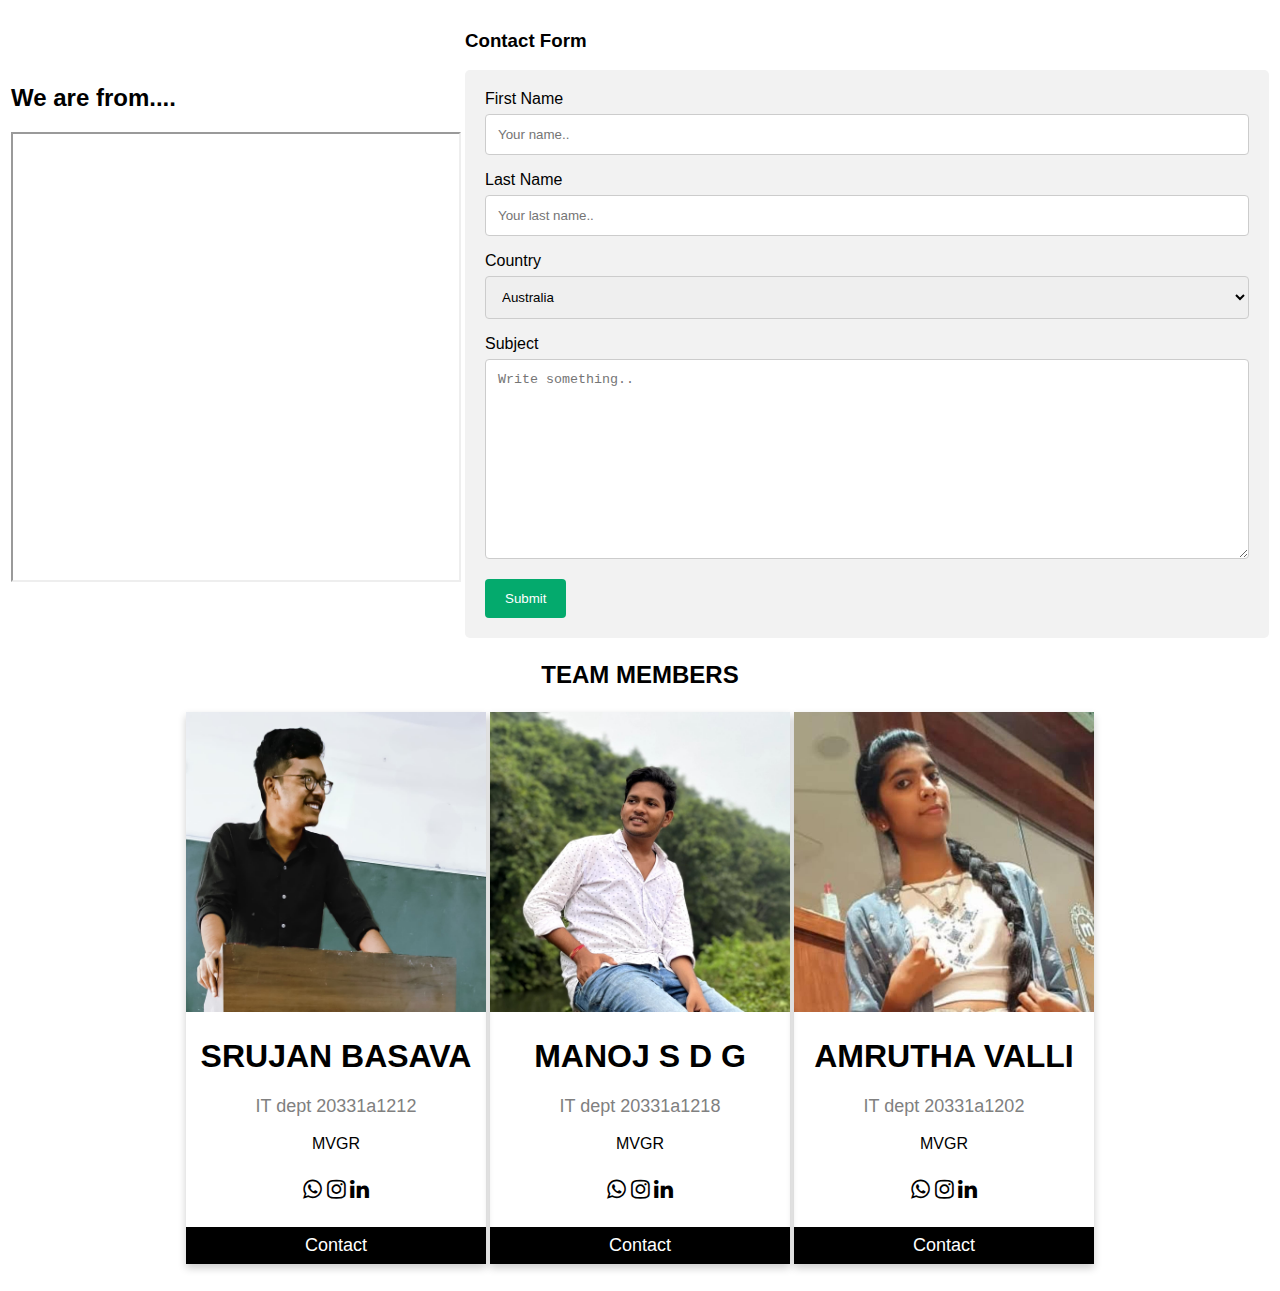
<file: contact.html>
<!DOCTYPE html>
<html>
<head>
<link rel="stylesheet" href="https://cdnjs.cloudflare.com/ajax/libs/font-awesome/4.7.0/css/font-awesome.min.css">
<style>
.card {
  box-shadow: 0 4px 8px 0 rgba(0, 0, 0, 0.2);
  max-width: 300px;
  margin: auto;
  text-align: center;
  font-family: arial;
}

.title {
  color: grey;
  font-size: 18px;
}

button {
  border: none;
  outline: 0;
  display: inline-block;
  padding: 8px;
  color: white;
  background-color: #000;
  text-align: center;
  cursor: pointer;
  width: 100%;
  font-size: 18px;
}

a {
  text-decoration: none;
  font-size: 22px;
  color: black;
}

button:hover, a:hover {
  opacity: 0.7;
}
body {font-family: Arial, Helvetica, sans-serif;}
* {box-sizing: border-box;}

input[type=text], select, textarea {
  width: 100%;
  padding: 12px;
  border: 1px solid #ccc;
  border-radius: 4px;
  box-sizing: border-box;
  margin-top: 6px;
  margin-bottom: 16px;
  resize: vertical;
}

input[type=submit] {
  background-color: #04AA6D;
  color: white;
  padding: 12px 20px;
  border: none;
  border-radius: 4px;
  cursor: pointer;
}

input[type=submit]:hover {
  background-color: #45a049;
}

.container {
  border-radius: 5px;
  background-color: #f2f2f2;
  padding: 20px;
}
</style>
</head>
<body>
<center>
<table>
<tr>
<td>
<h2>We are from....</h2>
<div class="col-md-6 wow fadeInUp" data-wow-delay="0.1s">
    <iframe src="https://www.google.com/maps/embed?pb=!1m18!1m12!1m3!1d3793.245677096952!2d83.40339111468104!3d18.06017798767878!2m3!1f0!2f0!3f0!3m2!1i1024!2i768!4f13.1!3m3!1m2!1s0x3a3be4c4081c8dbb%3A0x1c634bbcd67ea3bf!2sMaharaj%20Vijayaram%20Gajapathi%20Raj%20College%20of%20Engineering%20(Autonomous)!5e0!3m2!1sen!2sin!4v1679404253698!5m2!1sen!2sin" width="450" height="450" style="border:200;" allowfullscreen="" loading="lazy" referrerpolicy="no-referrer-when-downgrade"></iframe>
</div>
</td>
<td>
<h3>Contact Form</h3>

<div class="container">
  <form action="/action_page.php">
    <label for="fname">First Name</label>
    <input type="text" id="fname" name="firstname" placeholder="Your name..">

    <label for="lname">Last Name</label>
    <input type="text" id="lname" name="lastname" placeholder="Your last name..">

    <label for="country">Country</label>
    <select id="country" name="country">
      <option value="australia">Australia</option>
      <option value="canada">Canada</option>
      <option value="usa">USA</option>
    </select>

    <label for="subject">Subject</label>
    <textarea id="subject" name="subject" placeholder="Write something.." style="height:200px"></textarea>

    <input type="submit" value="Submit">
  </form>
</div>
</td>
</tr>
</table>

<h2 style="text-align:center">TEAM MEMBERS</h2>

<table align="center">
<tr>
<td>
<div class="card">
  <img src="contact1.jpg" alt="SRU" style="width:100%">
  <h1>SRUJAN BASAVA</h1>
  <p class="title">IT dept 20331a1212</p>
  <p>MVGR</p>
  <div style="margin: 24px 0;">
    <a href="https://wa.me/+919949048375" target="_blank"><i class="fa fa-whatsapp"></i></a> 
    <a href="https://instagram.com/_i_m_srujan_?igshid=ZDdkNTZiNTM=" target="_blank"><i class="fa fa-instagram"></i></a>  
    <a href="https://www.linkedin.com/mwlite/in/srujan-basava-822ab0219" target="_blank"><i class="fa fa-linkedin"></i></a>  
  </div>
  <p><button>Contact</button></p>
</div>
</td>
<td>
<div class="card">
    <img src="contact2.jpg" alt="SRU" style="width:100%">
    <h1>MANOJ S D G</h1>
    <p class="title">IT dept 20331a1218</p>
    <p>MVGR</p>
    <div style="margin: 24px 0;">
      <a href="https://wa.me/+916303324483" target="_blank"><i class="fa fa-whatsapp"></i></a> 
      <a href="https://instagram.com/manojmanu7831?igshid=YmMyMTA2M2Y=" target="_blank"><i class="fa fa-instagram"></i></a>  
      <a href=""><i class="fa fa-linkedin" target="_blank"></i></a>  
    </div>
    <p><button>Contact</button></p>
</div>
</td>
<td>
<div class="card">
    <img src="contact3.jpg" alt="SRU" style="width:100%">
    <h1>AMRUTHA VALLI</h1>
    <p class="title">IT dept 20331a1202</p>
    <p>MVGR</p>
    <div style="margin: 24px 0;">
      <a href="https://wa.me/+916304871561" target="_blank"><i class="fa fa-whatsapp"></i></a> 
      <a href="https://instagram.com/_mystic_giggles_?igshid=YmMyMTA2M2Y=" target="_blank"><i class="fa fa-instagram"></i></a>  
      <a href=""><i class="fa fa-linkedin" target="_blank"></i></a>  
    </div>
    <p><button>Contact</button></p>
</div>
</td>
</tr>
</table>

</div>
</center>
</body>
</html>
</file>
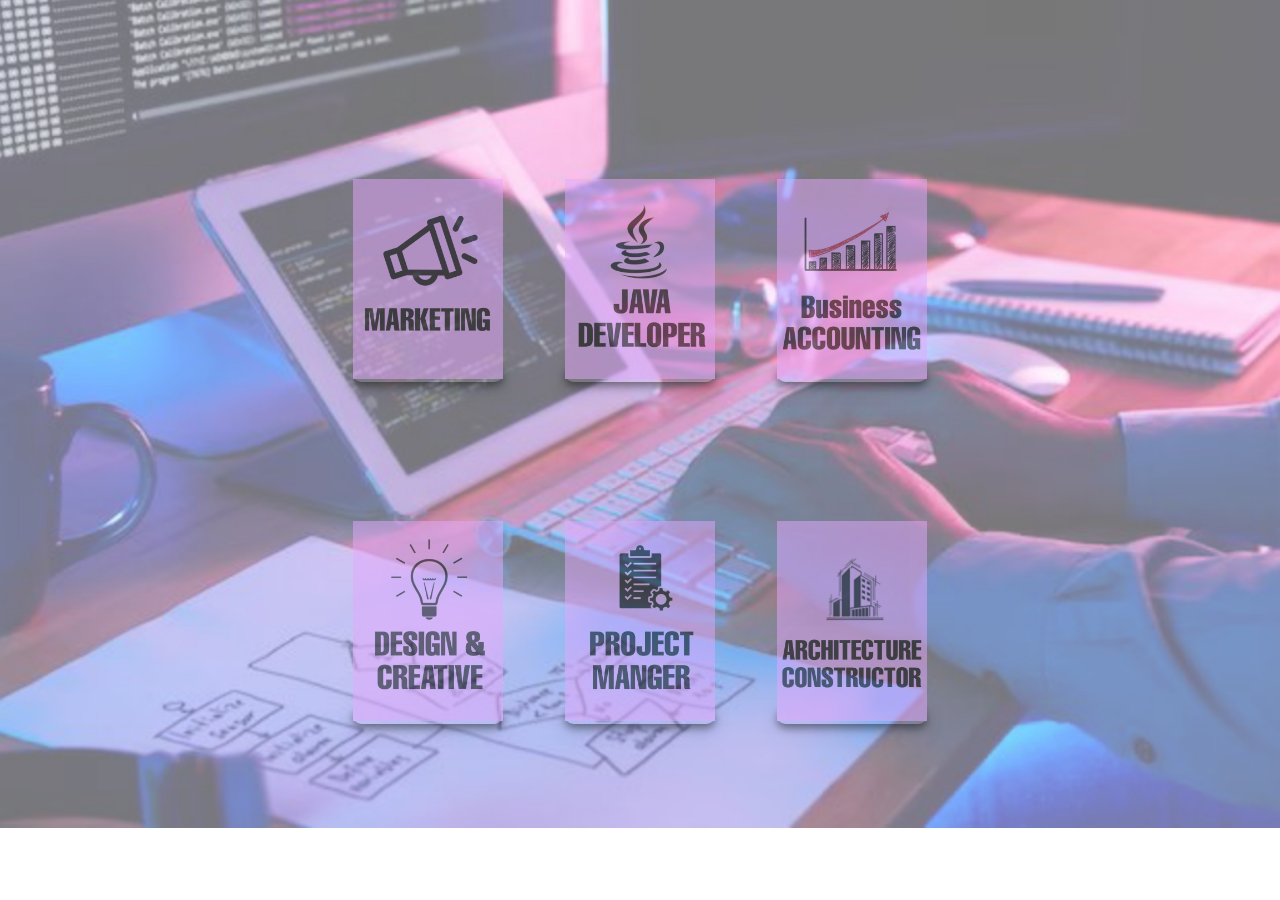
<file: cources.html>
<html>
    <head>
        <style>
            body {
    background-image: url(bgco.jpg );
    background-repeat: no-repeat;
    background-size: 100%;
    margin: 0;
    height: 100vh;
    display: flex;
    align-items: center;
    justify-content: center;
   
}
            td {padding: 30px;}
            .fade-in-image {opacity: 50%;border-radius: 800px;box-shadow:  0 4px 8px 0 rgba(0, 0, 0, 0.90), 0 6px 20px 0 rgba(0, 0, 0, 0.190);}
            .fade-in-image:hover { opacity: 100%;transition: opacity 1s;}
        </style>
    </head>
    <body>
    <center>
    <table>
        <tr>
            <td><a href="marketing.html" class="fade-in-image"><img src="ic1.jpg" width="150" height="200"></a></td>
            <td><a href="marketing.html" class="fade-in-image"><img src="ic3.jpg" width="150" height="200"></a></td>
            <td><a href="marketing.html" class="fade-in-image"><img src="ic2.jpg" width="150" height="200"></a></td>
        </tr>
        <tr><td>&nbsp;</td></tr>
        
        <tr>
            <td><a href="marketing.html" class="fade-in-image"><img src="ic5.jpg" width="150" height="200"></a></td>
            <td><a href="marketing.html" class="fade-in-image"><img src="ic4.jpg" width="150" height="200"></a></td>
            <td><a href="marketing.html" class="fade-in-image"><img src="ic6.jpg" width="150" height="200"></a></td>
        </tr>

    </table>
    </center>
    </body>
</html>
</file>
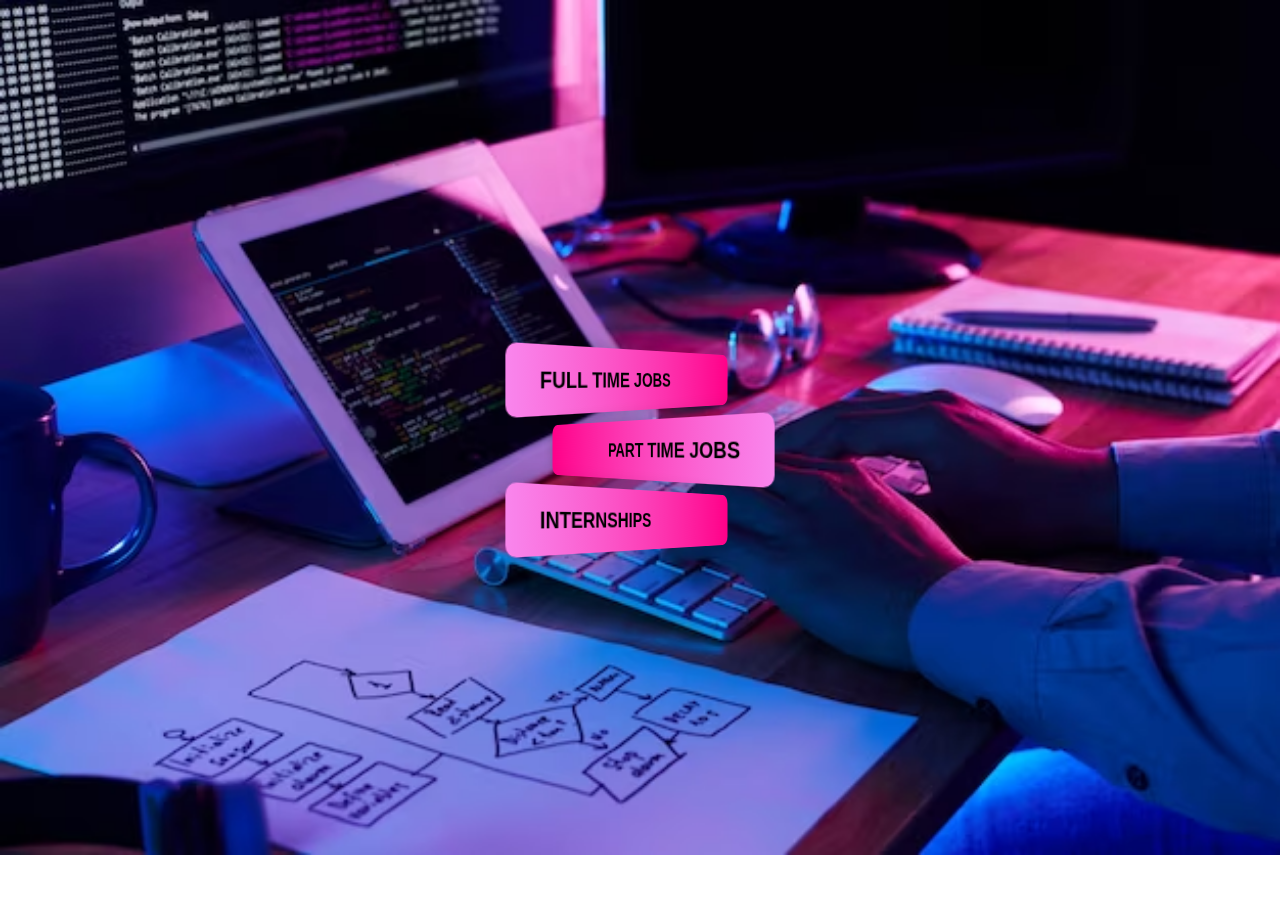
<file: job.html>
<html>
<head>
<style>
body {
    background-image: url(jobbg.jpg);
    background-repeat: no-repeat;
    background-size: 100%;
    margin: 0;
    height: 100vh;
    display: flex;
    align-items: center;
    justify-content: center;
    
}


ul {
    padding: 0;
    list-style-type: none;
}

ul li {
    box-sizing: border-box;
    width: 15em;
    height: 3em;
    font-size: 20px;
    border-radius: 0.5em;
    margin: 0.5em;
    box-shadow: 0 0 1em rgba(0,0,0,0.2);
    color: rgb(0, 0, 0);
    font-family: sans-serif;
    text-transform: capitalize;
    line-height: 3em;
    transition: 0.3s;
    cursor: pointer;
}

ul li:nth-child(odd) {
    background: linear-gradient(to right, rgb(249, 134, 237), rgb(255, 0, 136));
    text-align: left;
    padding-left: 10%;
    transform: perspective(500px) rotateY(45deg);
}

ul li:nth-child(even) {
    background: linear-gradient(to left, rgb(249, 134, 237), rgb(255, 0, 136));
    text-align: right;
    padding-right: 10%;
    transform: perspective(500px) rotateY(-45deg);
}

ul li:nth-child(odd):hover {
    transform: perspective(200px) rotateY(45deg);
    padding-left: 5%;
}

ul li:nth-child(even):hover {
    transform: perspective(200px) rotateY(-45deg);
    padding-right: 5%;
}

</style>
</head>
<body>

<ul>
    
    <li id="ftj"  class="btn"><b>FULL TIME JOBS</b></li>
    <li id="ptj" class="btn1"><b>PART TIME JOBS</b></li>
    <li id="intrn"  class="btn"><b>INTERNSHIPS</b></li>
</ul>
<script type="text/javascript">
  document.getElementById("ftj").onclick = function () {
      location.href = "cources.html";
  };

</script>

<script type="text/javascript">
  document.getElementById("ptj").onclick = function () {
      location.href = "cources.html";
  };

</script>

<script type="text/javascript">
  document.getElementById("intrn").onclick = function () {
      location.href = "cources.html";
  };

</script>
</body>
</html>
</file>
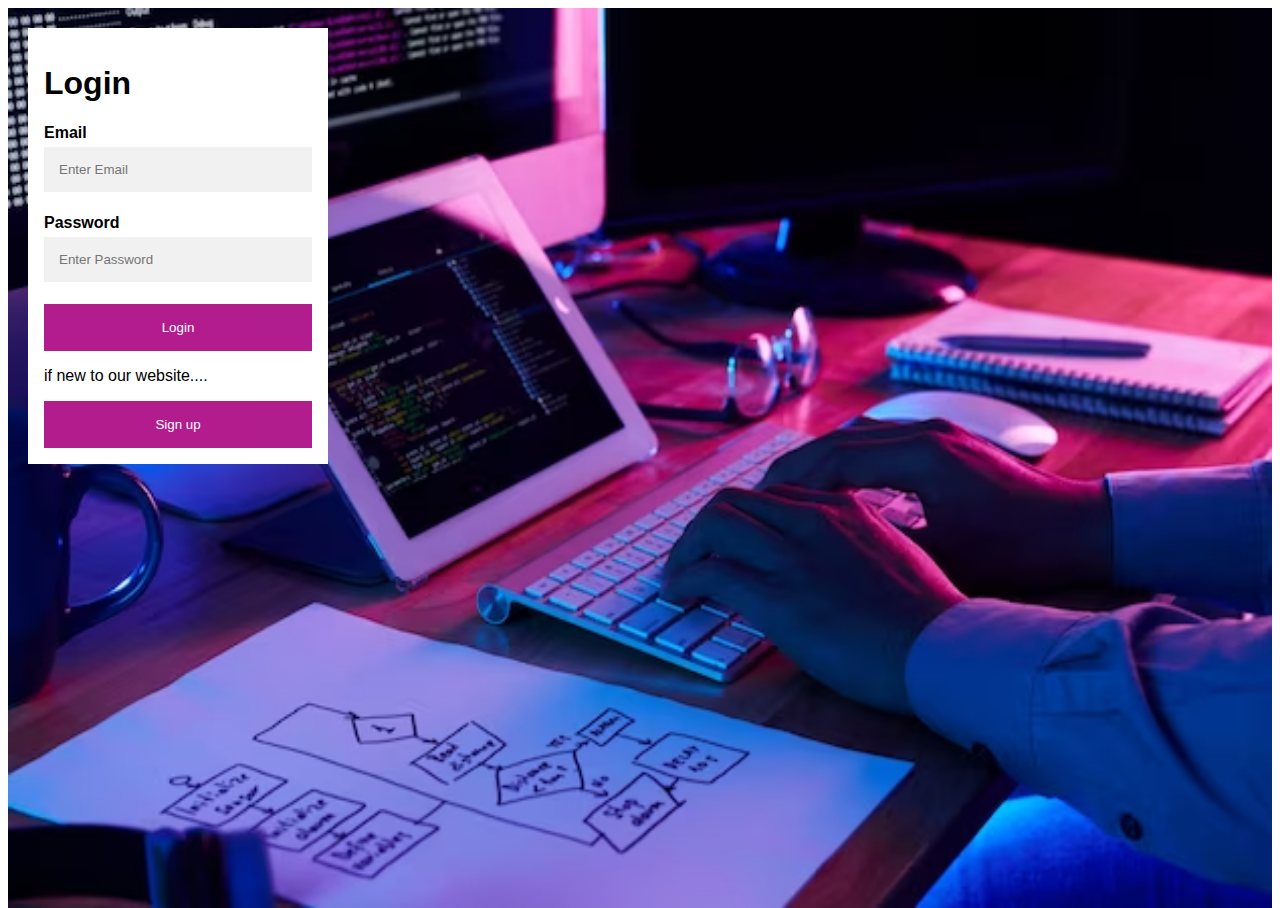
<file: login.html>
<!DOCTYPE html>
<html>
<head>
<meta name="viewport" content="width=device-width, initial-scale=1">
<style>
body, html {
  height: 100%;
  font-family: Arial, Helvetica, sans-serif;
}

* {
  box-sizing: border-box;
}

.bg-img {
  /* The image used */
  background-image: url("jobbg.jpg");

  min-height: 100%;

  /* Center and scale the image nicely */
  background-position: center;
  background-repeat: no-repeat;
  background-size: 100% 100%;
  position: relative;
}

/* Add styles to the form container */
.container {
  position: absolute;
  left: 0;
  margin: 20px;
  max-width: 300px;
  padding: 16px;
  background-color: white;
}

/* Full-width input fields */
input[type=text], input[type=password] {
  width: 100%;
  padding: 15px;
  margin: 5px 0 22px 0;
  border: none;
  background: #f1f1f1;
}

input[type=text]:focus, input[type=password]:focus {
  background-color: #ddd;
  outline: none;
}

/* Set a style for the submit button */
.btn {
  background-color: #aa0481;
  color: white;
  padding: 16px 20px;
  border: none;
  cursor: pointer;
  width: 100%;
  opacity: 0.9;
}
.btn1 {
  background-color: #aa0481;
  color: white;
  padding: 16px 20px;
  border: none;
  cursor: pointer;
  width: 100%;
  opacity: 0.9;
}

.btn:hover {
  opacity: 1;
}

</style>
</head>
<body>

<!--<h2 style="color:rgb(183, 9, 110);text-shadow: #0a0a0a;">CAREER CHANGER</h2>!-->
<div class="bg-img">
  <form action="/action_page.php" class="container">
    <h1>Login</h1>

    <label for="email"><b>Email</b></label>
    <input type="text" placeholder="Enter Email" name="email" required>

    <label for="psw"><b>Password</b></label>
    <input type="password" placeholder="Enter Password" name="psw" required>

    <button type="submit" class="btn">Login</button>
    <p>if new to our website....</p>
    <button id="myButton" type="submit" class="btn1">Sign up</button>
    <script type="text/javascript">
      document.getElementById("myButton").onclick = function () {
          location.href = "signup.html";
      };
    </script>
    
  </form>
</div>


</body>
</html>
</file>
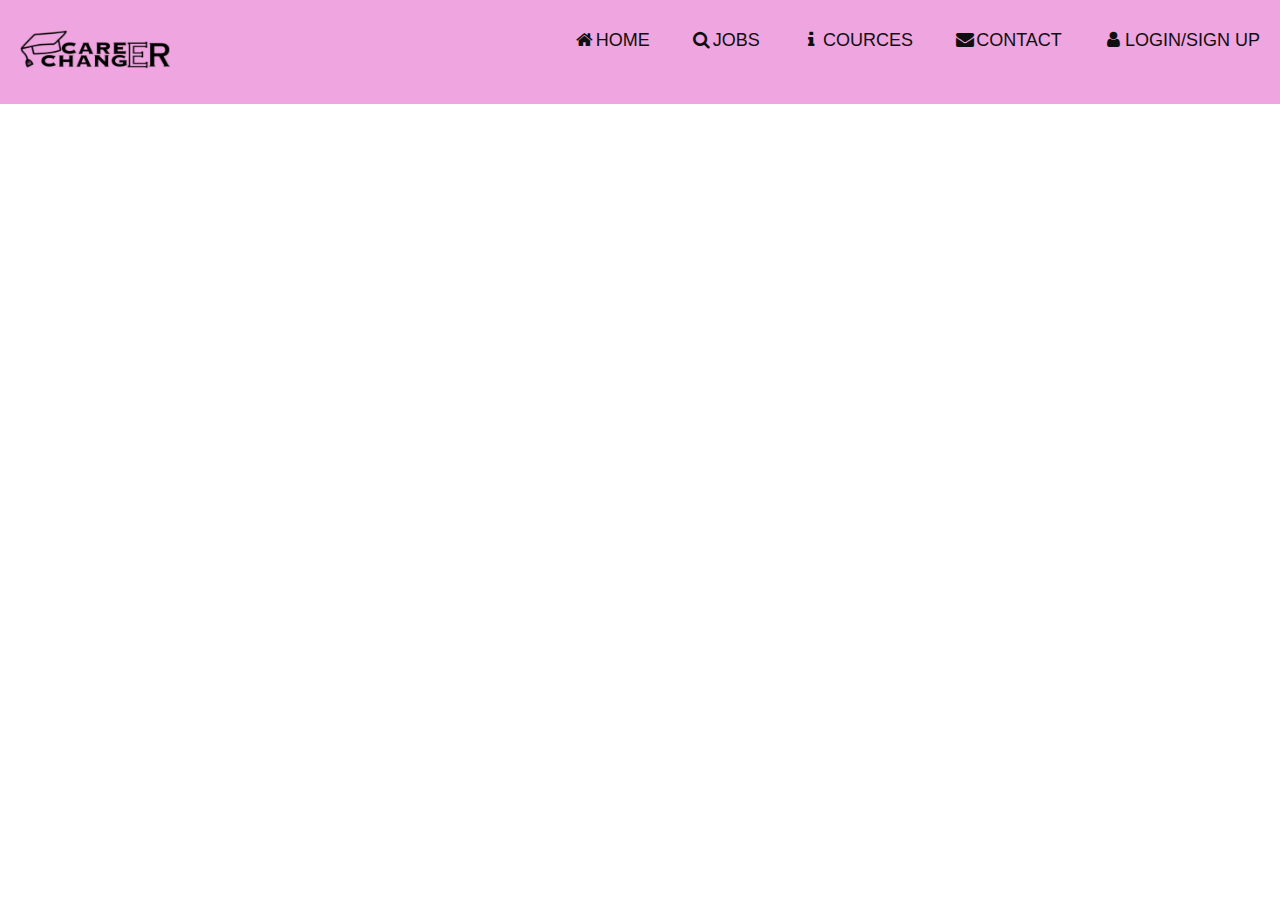
<file: menu.html>
<!DOCTYPE html>
<html>
<head>
<meta name="viewport" content="width=device-width, initial-scale=1">
<link rel="stylesheet" href="https://cdnjs.cloudflare.com/ajax/libs/font-awesome/4.7.0/css/font-awesome.min.css">
<style>
body {
  margin: 0;
  font-family: Arial, Helvetica, sans-serif;
}

.topnav {
  overflow: hidden;
  background-color: #eea5e0;
}

.topnav a {
  float: right;
  color: #100f0f;
  text-align: center;
  padding: 30px 20px;
  text-decoration: none;
  font-size: 18px;
}

.topnav a:hover {
  background-color: #ddd;
  color: black;
}
@media screen and (max-width: 500px) {
    .topnav a {
    float: none;
    display: block;
  }
}
/* Create a right-aligned (split) link inside the navigation bar */
.topnav a.split {
  float: left;
  background-color: #eea5e0;
  color: white;
}
</style>
</head>
<body>

<div class="topnav">
  <a herf="#logo" class="split"><img src="logo1.jpg" alt="x" width="150" height="39"></a>
  <a href="login.html" target="display"><i class="fa fa-fw fa-user"></i>LOGIN/SIGN UP</a>
  <a href="contact.html" target="display"><i class="fa fa-fw fa-envelope"></i>CONTACT</a>
  <a href="cources.html" target="display"><i class="fa fa-fw fa-info"></i>COURCES</a>
  <a href="job.html" target="display"><i class="fa fa-fw fa-search"></i>JOBS</a>
  <a href="home.html" target="display"><i class="fa fa-fw fa-home"></i>HOME</a>
</div>



</body>
</html>
</file>
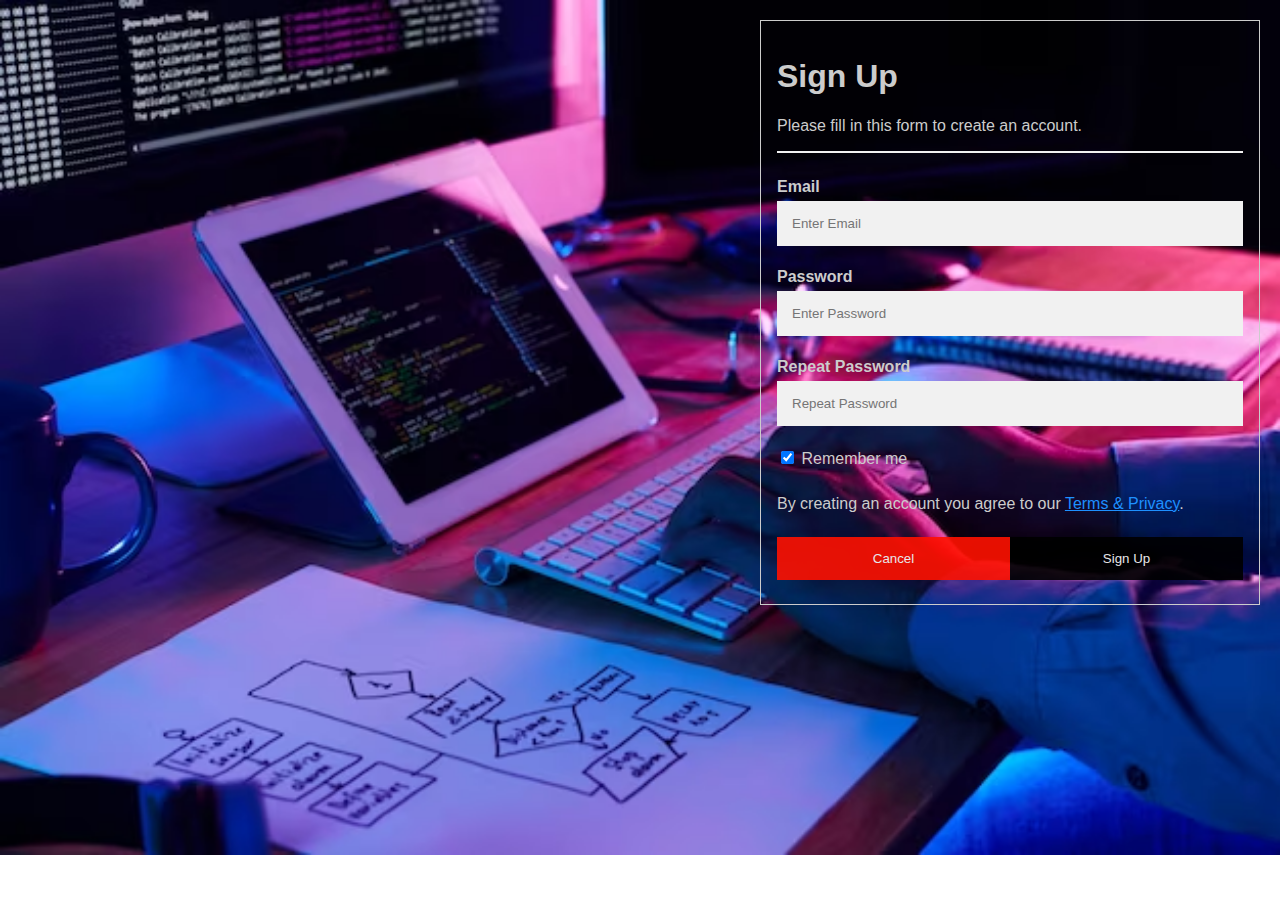
<file: signup.html>
<!DOCTYPE html>
<html>
<style>
body {background-image: url(jobbg.jpg);background-repeat: no-repeat;background-size: 100%; font-family: Arial, Helvetica, sans-serif;width: 500px;height: 500px;position: absolute;right: 0;margin: 20px;}
* {box-sizing: border-box}

/* Full-width input fields */
input[type=text], input[type=password] {
  width: 100%;
  padding: 15px;
  margin: 5px 0 22px 0;
  display: inline-block;
  border: none;
  background: #f1f1f1;
}

input[type=text]:focus, input[type=password]:focus {
  background-color: #ddd;
  outline: none;
}

hr {
  border: 1px solid #f1f1f1;
  margin-bottom: 25px;
}

/* Set a style for all buttons */
button {
  background-color: #000000;
  color: white;
  padding: 14px 20px;
  margin: 8px 0;
  border: none;
  cursor: pointer;
  width: 100%;
  opacity: 0.9;
}

button:hover {
  opacity:1;
}

/* Extra styles for the cancel button */
.cancelbtn {
  padding: 14px 20px;
  background-color: #ff1100;
}

/* Float cancel and signup buttons and add an equal width */
.cancelbtn, .signupbtn {
  float: left;
  width: 50%;
}

/* Add padding to container elements */
.container {
  padding: 16px;
}

/* Clear floats */
.clearfix::after {
  content: "";
  clear: both;
  display: table;
}

/* Change styles for cancel button and signup button on extra small screens */
@media screen and (max-width: 300px) {
  .cancelbtn, .signupbtn {
     width: 100%;
  }
}
</style>
<body>

<form action="/action_page.php" style="border:1px solid #ccc">
  <div class="container">
    <h1 style="color: #ccc;">Sign Up</h1>
    <p style="color: #ccc;">Please fill in this form to create an account.</p>
    <hr>

    <label for="email" style="color: #ccc;"><b>Email</b></label>
    <input type="text" placeholder="Enter Email" name="email" required>

    <label for="psw" style="color: #ccc;"><b>Password</b></label>
    <input type="password" placeholder="Enter Password" name="psw" required>

    <label for="psw-repeat" style="color: #ccc;"><b>Repeat Password</b></label>
    <input type="password" placeholder="Repeat Password" name="psw-repeat" required>
    
    <label style="color: #ccc;">
      <input type="checkbox" checked="checked" name="remember" style="margin-bottom:15px"> Remember me
    </label>
    
    <p style="color: #ccc;">By creating an account you agree to our <a href="#" style="color:dodgerblue">Terms & Privacy</a>.</p>

    <div class="clearfix">
      <button type="button" class="cancelbtn">Cancel</button>
      <button type="submit" class="signupbtn">Sign Up</button>
    </div>
  </div>
</form>

</body>
</html>
</file>
